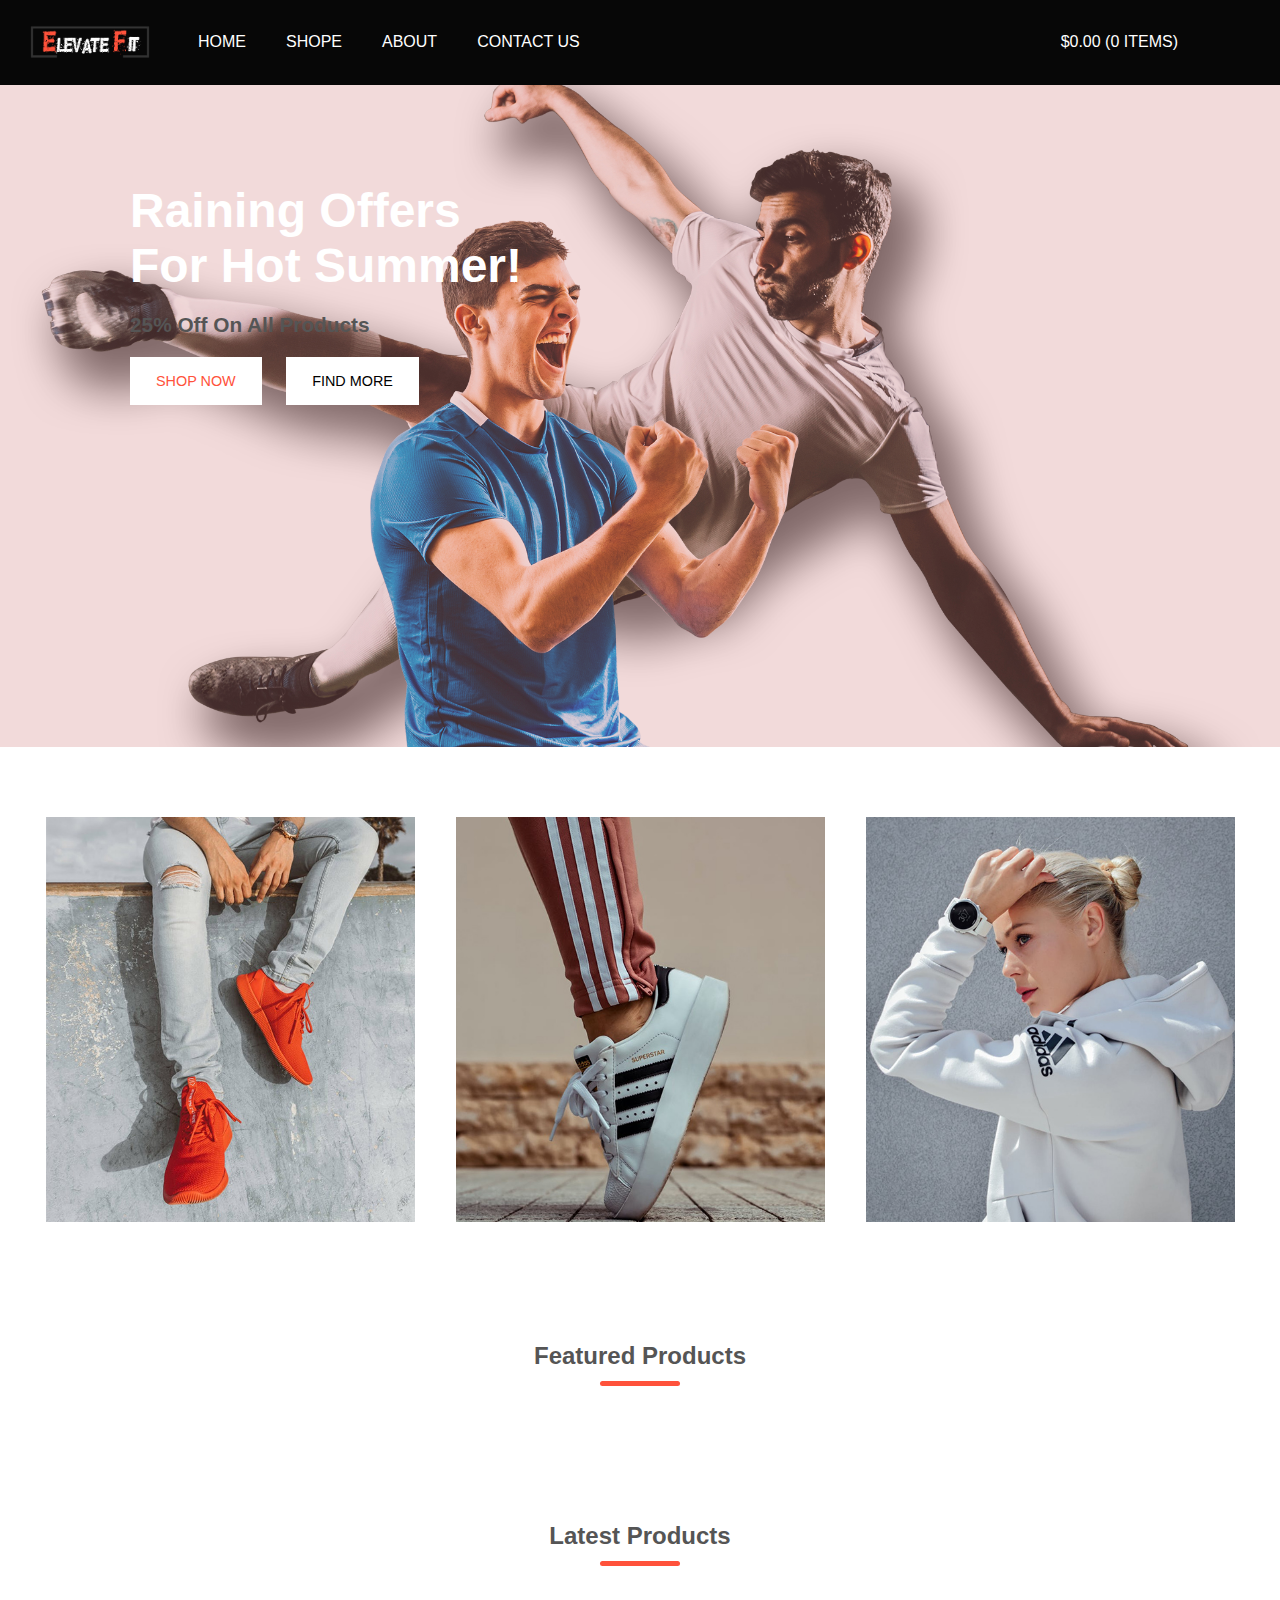
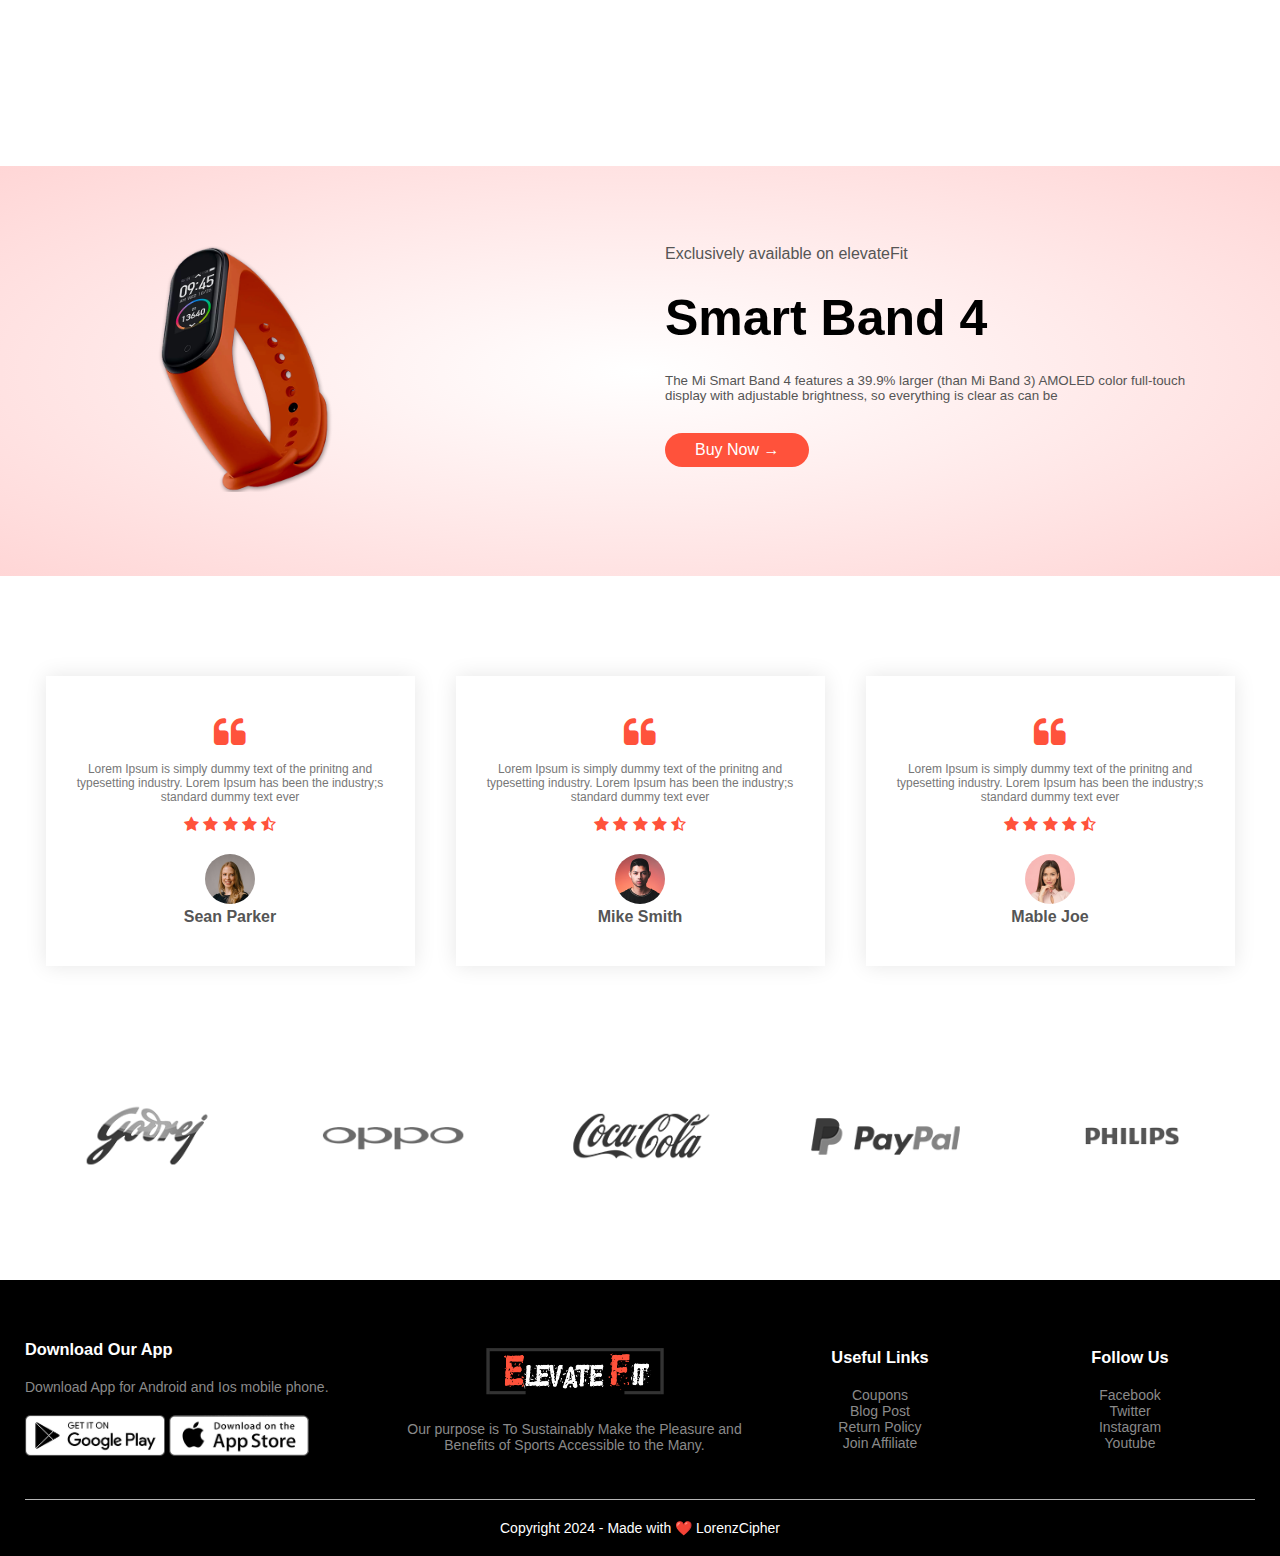
<file: index.html>
<!DOCTYPE html>
<html lang="en">

<head>
    <meta charset="UTF-8">
    <meta name="viewport" content="width=device-width, initial-scale=1.0">
    <!--we have added this view port tag and set initial scale to 1 so that our side shoudl be adjustable according to different devices especially for mobile devices-->
    <title>elevateFit | The #1 Ecommerce Website </title>
    <link rel="stylesheet" href="css/style.css">
    <link rel="stylesheet" href="css/banner.css">
    <link href="https://fonts.googleapis.com/css2?family=Poppins:wght@200;300;400;500;600;700&display=swap"
        rel="stylesheet">
    <!--poppins font from google fonts website then select popping select some types and then embed-->
    <link rel="stylesheet" href="https://stackpath.bootstrapcdn.com/font-awesome/4.7.0/css/font-awesome.min.css">
    <!--link to connect to font awesome 4 to use different icons, just type font awesome 4 cdn and click on first link and copy the url and past it here with rel="stylesheet"-->

    <link rel="stylesheet" href="https://cdnjs.cloudflare.com/ajax/libs/font-awesome/6.4.0/css/all.min.css"
        integrity="sha512-iecdLmaskl7CVkqkXNQ/ZH/XLlvWZOJyj7Yy7tcenmpD1ypASozpmT/E0iPtmFIB46ZmdtAc9eNBvH0H/ZpiBw=="
        crossorigin="anonymous" referrerpolicy="no-referrer" />

    <link rel="stylesheet" href="https://cdnjs.cloudflare.com/ajax/libs/font-awesome/4.7.0/css/font-awesome.min.css">
    <!---- icon cdn link---->

    <link rel="stylesheet" href="https://cdn.jsdelivr.net/npm/bootstrap-icons@1.3.0/font/bootstrap-icons.css">
    <script src="https://code.jquery.com/jquery-3.5.1.js"></script>
    <script src="https://cdnjs.cloudflare.com/ajax/libs/OwlCarousel2/2.3.4/owl.carousel.min.js"></script>
    <link rel="stylesheet" href="https://cdnjs.cloudflare.com/ajax/libs/OwlCarousel2/2.3.4/assets/owl.carousel.min.css">
    <link rel="stylesheet" href="css/products.css">
    <!--- owl carsoul ---->
</head>

<body>

    <!--making header-->
    <header>
        <nav id="nav">
            <img src="images/logo-white.png" class="logo">

            <ul class="menu-bar-side">
                <li><a href="index.html" style=" all: unset;">Home</a></li>
                <li><a href="Products.html" style=" all: unset;">Shope</a></li>
                <li><a href="#" style=" all: unset;">about</a></li>
                <li><a href="#" style=" all: unset;">contact us</a></li>
            </ul>

            <ul class="menu-bar">

                <li class="total-price">&#36;0.00</li>
                <li>
                    <a href="card.html">
                        <i class='fas fa-shopping-cart'></i>
                    </a>
                </li>

            </ul>


            <div class="menu-hamburger" onclick="toggleMenu()">
                <i class="bi bi-list"></i>
            </div>
            <div class="mobile-nav hidden">
                <ul>
                    <div class="cart-section">

                        <div class="exit">
                            <i class="bi bi-x" onclick="toggleMenu()"></i>
                        </div>
                        <li class="total-price">$0.00</li>
                        <li>
                            <a href="card.html">
                                <i class="fas fa-shopping-cart"></i>
                            </a>
                        </li>
                    </div>
                    <li><a href="index.html">Home</a></li>
                    <li><a href="Products.html">Shop</a></li>
                    <li><a href="#">About</a></li>
                    <li><a href="#">Contact Us</a></li>
                </ul>
            </div>
        </nav>


        <div class="content">

            <h2 class="heading">
                Raining Offers For Hot Summer!
            </h2>

            <h4>
                25% Off On All Products
            </h4>

            <button class="shopNow">
                shop now
            </button>
            <button class="findMore">
                find more
            </button>

        </div>

    </header>
    <!--- end header --->

    <!--Featured categories-->

    <div class="categories">



        <div class="small container">
            <div class="row">

                <!--3 columns for 3 images-->
                <div class="col-3">
                    <img src="images/category-1.jpg" alt="">
                </div>
                <div class="col-3">
                    <img src="images/category-2.jpg" alt="">
                </div>
                <div class="col-3">
                    <img src="images/category-3.jpg" alt="">
                </div>

            </div>
        </div>

    </div>

    <!--Featured Products-->
    <!--using same class small container to maintain same styling-->

    <div class="small container">

        <h2 class="title">Featured Products</h2>
        <div class="row prods-featured grid-auto">
        </div>



        <h2 class="title">Latest Products</h2>
        <div class="row prods-latest grid-auto">

        </div>
    </div>

    <!--offer-->
    <div class="offer">
        <div class="container">
            <div class="row">

                <div class="col-2">
                    <img src="images/exclusive.png" class="offer-img">
                </div>

                <div class="col-2">
                    <p>Exclusively available on elevateFit</p>
                    <h1>Smart Band 4</h1>
                    <small>
                        The Mi Smart Band 4 features a 39.9% larger (than Mi Band 3) AMOLED color full-touch display
                        with adjustable brightness, so everything is clear as can be
                    </small>
                    <a href="" class="btn">Buy Now
                        &#8594;</a>

                </div>
            </div>
        </div>
    </div>

    <!----------------testimonials-------------->

    <div class="testimonial">
        <div class="small container">
            <div class="row">


                <div class="col-3">


                    <i class="fa fa-quote-left" aria-hidden="true"></i>
                    <p>
                        Lorem Ipsum is simply dummy text of the prinitng and typesetting industry. Lorem Ipsum has been
                        the industry;s standard dummy text ever
                    </p>
                    <div class="rating">
                        <i class="fa fa-star" aria-hidden="true"></i>
                        <i class="fa fa-star" aria-hidden="true"></i>
                        <i class="fa fa-star" aria-hidden="true"></i>
                        <i class="fa fa-star" aria-hidden="true"></i>
                        <i class="fa fa-star-half-o" aria-hidden="true"></i>
                    </div>
                    <img src="images/user-1.png">
                    <h3>Sean Parker</h3>

                </div>

                <div class="col-3">


                    <i class="fa fa-quote-left" aria-hidden="true"></i>
                    <p>
                        Lorem Ipsum is simply dummy text of the prinitng and typesetting industry. Lorem Ipsum has been
                        the industry;s standard dummy text ever
                    </p>
                    <div class="rating">
                        <i class="fa fa-star" aria-hidden="true"></i>
                        <i class="fa fa-star" aria-hidden="true"></i>
                        <i class="fa fa-star" aria-hidden="true"></i>
                        <i class="fa fa-star" aria-hidden="true"></i>
                        <i class="fa fa-star-half-o" aria-hidden="true"></i>
                    </div>
                    <img src="images/user-2.png">
                    <h3>Mike Smith</h3>

                </div>

                <div class="col-3">

                    <i class="fa fa-quote-left" aria-hidden="true"></i>
                    <p>
                        Lorem Ipsum is simply dummy text of the prinitng and typesetting industry. Lorem Ipsum has been
                        the industry;s standard dummy text ever
                    </p>
                    <div class="rating">
                        <i class="fa fa-star" aria-hidden="true"></i>
                        <i class="fa fa-star" aria-hidden="true"></i>
                        <i class="fa fa-star" aria-hidden="true"></i>
                        <i class="fa fa-star" aria-hidden="true"></i>
                        <i class="fa fa-star-half-o" aria-hidden="true"></i>
                    </div>
                    <img src="images/user-3.png">
                    <h3>Mable Joe</h3>

                </div>

            </div>
        </div>
    </div>

    <!----------brands-------------->

    <div class="brands">
        <div class="small container">
            <div class="row">
                <div class="col-5">
                    <img src="images/logo-godrej.png">
                </div>

                <div class="col-5">
                    <img src="images/logo-oppo.png">
                </div>


                <div class="col-5">
                    <img src="images/logo-coca-cola.png">
                </div>


                <div class="col-5">
                    <img src="images/logo-paypal.png">
                </div>


                <div class="col-5">
                    <img src="images/logo-philips.png">
                </div>

            </div>
        </div>
    </div>

    <!-------footer------->
    <div class="footer">
        <div class="container">
            <div class="row">


                <div class="footer-col-1">
                    <h3>Download Our App</h3>
                    <p>Download App for Android and Ios mobile phone.</p>


                    <div class="app-logo">
                        <img src="images/play-store.png">
                        <img src="images/app-store.png">
                    </div>

                </div>

                <div class="footer-col-2">
                    <img src="images/logo-white.png">
                    <p>Our purpose is To Sustainably Make the Pleasure and Benefits of Sports Accessible to the Many.
                    </p>
                </div>

                <div class="footer-col-3">
                    <h3>Useful Links</h3>
                    <ul>
                        <li>Coupons</li>
                        <li>Blog Post</li>
                        <li>Return Policy</li>
                        <li>Join Affiliate</li>
                    </ul>

                </div>

                <div class="footer-col-4">
                    <h3>Follow Us</h3>
                    <ul>
                        <li>Facebook</li>
                        <li>Twitter</li>
                        <li>Instagram</li>
                        <li>Youtube</li>
                    </ul>

                </div>
            </div>

            <hr>
            <a href="" class="copyright">Copyright 2024 - Made with ❤️ LorenzCipher</a>
        </div>
    </div>

    <!-----------------JS----------------------->


    <script src="js/script.js">
    </script>
    <script src="js/populate.js"></script>
    <script>
        const target = document.querySelector('.prods-featured');
        // select first 4 products
        const prods = products.slice(0, 4);
        populateProduct(target, prods);
        const reverse = products.reverse();
        const target2 = document.querySelector('.prods-latest');
        populateProduct(target2, reverse.slice(0, 4));
        checkForWishlist();
    </script>
    <script src="js/menu.js"></script>
</body>

</html>
</file>
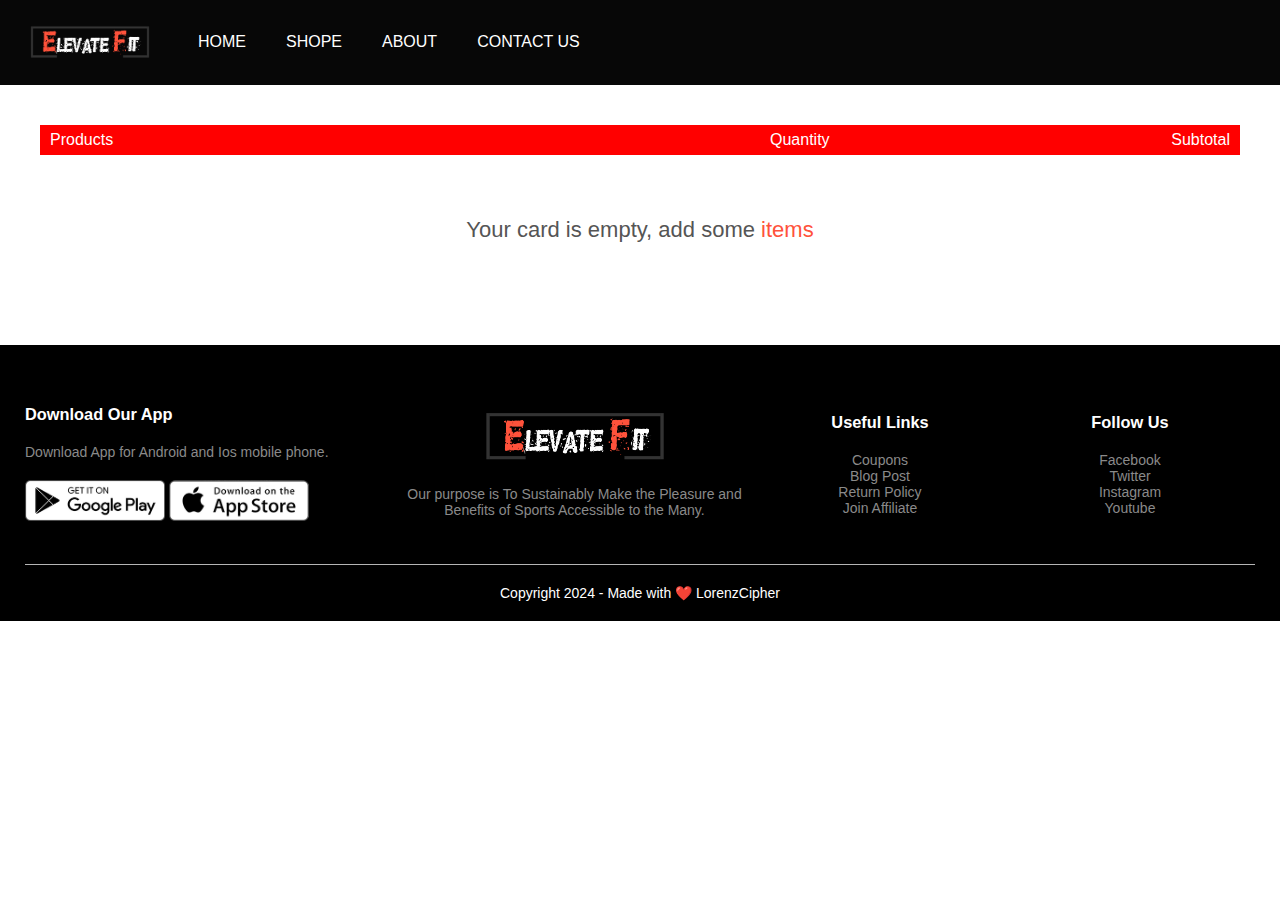
<file: card.html>
<!DOCTYPE html>
<html lang="en">

<head>
    <meta charset="UTF-8">
    <meta name="viewport" content="width=device-width, initial-scale=1.0">
    <title>elevateFit</title>
    <link rel="stylesheet" href="css/style.css">
    <link rel="stylesheet" href="css/detail.css">
    <link href="https://fonts.googleapis.com/css2?family=Poppins:wght@200;300;400;500;600;700&display=swap"
        rel="stylesheet">
    <link rel="stylesheet" href="https://stackpath.bootstrapcdn.com/font-awesome/4.7.0/css/font-awesome.min.css">
    <link rel="stylesheet" href="https://cdnjs.cloudflare.com/ajax/libs/font-awesome/6.4.0/css/all.min.css"
        integrity="sha512-iecdLmaskl7CVkqkXNQ/ZH/XLlvWZOJyj7Yy7tcenmpD1ypASozpmT/E0iPtmFIB46ZmdtAc9eNBvH0H/ZpiBw=="
        crossorigin="anonymous" referrerpolicy="no-referrer" />

    <link rel="stylesheet" href="https://cdnjs.cloudflare.com/ajax/libs/font-awesome/4.7.0/css/font-awesome.min.css">
    <!---- icon cdn link---->
</head>

<body>


    <!--making header-->
    <header>

        <nav id="nav">

            <img src="images/logo-white.png" class="logo">

            <ul class="menu-bar-side">
                <li><a href="index.html" style=" all: unset;">Home</a></li>
                <li><a href="Products.html" style=" all: unset;">Shope</a></li>
                <li><a href="#" style=" all: unset;">about</a></li>
                <li><a href="#" style=" all: unset;">contact us</a></li>
            </ul>

            <ul class="menu-bar">


            </ul>

            <i class="fa fa-bars"></i>
        </nav>

    </header>
    <div class="card">
    </div>
    <div class="footer">
        <div class="container">
            <div class="row">
                <div class="footer-col-1">
                    <h3>Download Our App</h3>
                    <p>Download App for Android and Ios mobile phone.</p>


                    <div class="app-logo">
                        <img src="images/play-store.png">
                        <img src="images/app-store.png">
                    </div>

                </div>

                <div class="footer-col-2">
                    <img src="images/logo-white.png">
                    <p>Our purpose is To Sustainably Make the Pleasure and Benefits of Sports Accessible to the Many.
                    </p>
                </div>

                <div class="footer-col-3">
                    <h3>Useful Links</h3>
                    <ul>
                        <li>Coupons</li>
                        <li>Blog Post</li>
                        <li>Return Policy</li>
                        <li>Join Affiliate</li>
                    </ul>

                </div>

                <div class="footer-col-4">
                    <h3>Follow Us</h3>
                    <ul>
                        <li>Facebook</li>
                        <li>Twitter</li>
                        <li>Instagram</li>
                        <li>Youtube</li>
                    </ul>

                </div>
            </div>
            <!--add horizontal line and copyright text along with clickable link-->
            <hr>
            <a href="" class="copyright">Copyright 2024 - Made with ❤️ LorenzCipher</a>
        </div>
    </div>
    <script src="js/cardPupalte.js"></script>
    <script>
        populateCard();
    </script>
</body>

</html>
</file>
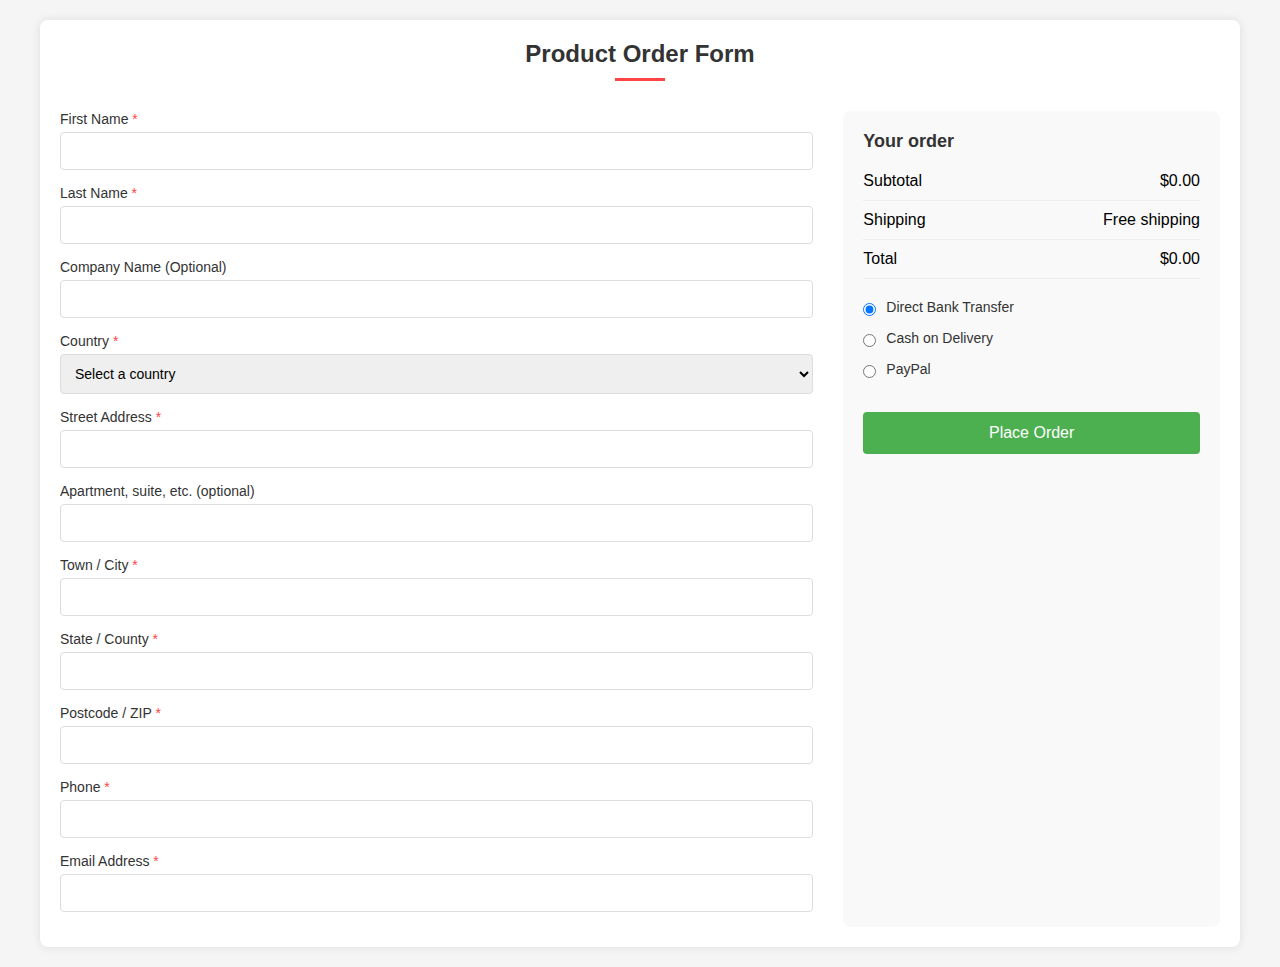
<file: checkout.html>
<!DOCTYPE html>
<html lang="en">

<head>
    <meta charset="UTF-8">
    <meta name="viewport" content="width=device-width, initial-scale=1.0">
    <title>Product Order Form</title>
    <link rel="stylesheet" href="css/ordering.css">
    <!-- Option 1: Include in HTML -->
    <link rel="stylesheet" href="https://cdn.jsdelivr.net/npm/bootstrap-icons@1.3.0/font/bootstrap-icons.css">
</head>

<body>
    <div class="container">
        <div class="form-title">
            <h1>Product Order Form</h1>
            <div class="title-underline"></div>
        </div>

        <form>
            <div class="form-container">
                <div class="billing-details">
                    <div class="form-group">
                        <label class="required" for="firstName">First Name</label>
                        <input type="text" id="firstName" name="firstName" required>
                    </div>

                    <div class="form-group">
                        <label class="required" for="lastName">Last Name</label>
                        <input type="text" id="lastName" name="lastName" required>
                    </div>

                    <div class="form-group">
                        <label for="companyName">Company Name (Optional)</label>
                        <input type="text" id="companyName" name="companyName">
                    </div>

                    <div class="form-group">
                        <label class="required" for="country">Country</label>
                        <select id="country" name="country" required>
                            <option value="">Select a country</option>
                            <option value="US">United States</option>
                            <option value="UK">United Kingdom</option>
                            <option value="CA">Canada</option>
                        </select>
                    </div>

                    <div class="form-group">
                        <label class="required" for="streetAddress">Street Address</label>
                        <input type="text" id="streetAddress" name="streetAddress" required>
                    </div>

                    <div class="form-group">
                        <label for="apartment">Apartment, suite, etc. (optional)</label>
                        <input type="text" id="apartment" name="apartment">
                    </div>

                    <div class="form-group">
                        <label class="required" for="city">Town / City</label>
                        <input type="text" id="city" name="city" required>
                    </div>

                    <div class="form-group">
                        <label class="required" for="state">State / County</label>
                        <input type="text" id="state" name="state" required>
                    </div>

                    <div class="form-group">
                        <label class="required" for="postcode">Postcode / ZIP</label>
                        <input type="text" id="postcode" name="postcode" required>
                    </div>

                    <div class="form-group">
                        <label class="required" for="phone">Phone</label>
                        <input type="tel" id="phone" name="phone" required>
                    </div>

                    <div class="form-group">
                        <label class="required" for="email">Email Address</label>
                        <input type="email" id="email" name="email" required>
                    </div>
                </div>

                <div class="order-summary">

                    <div class="payment-methods">
                        <div class="payment-option">
                            <input type="radio" id="directBank" name="payment" value="directBank" checked>
                            <label for="directBank">Direct Bank Transfer</label>
                        </div>
                        <div class="payment-option">
                            <input type="radio" id="cashDelivery" name="payment" value="cashDelivery">
                            <label for="cashDelivery">Cash on Delivery</label>
                        </div>
                        <div class="payment-option">
                            <input type="radio" id="paypal" name="payment" value="paypal">
                            <label for="paypal">PayPal</label>
                        </div>
                    </div>

                    <button type="submit" class="place-order-btn">
                        <span class="button-text">Place Order</span>
                        <div class="spinner"></div>
                        <div class="checkmark">
                            <i class="bi bi-check2"></i>
                        </div>
                    </button>

                </div>
            </div>
        </form>
    </div>
    <script src="js/ordering.js"></script>
    <script>
        document.querySelector('form').addEventListener('submit', function (e) {
            e.preventDefault();
            const button = document.querySelector('.place-order-btn');

            button.classList.add('loading');

            setTimeout(() => {
                button.classList.remove('loading');
                button.classList.add('success');
            }, 2000);
        });
    </script>
</body>
</html>
</file>
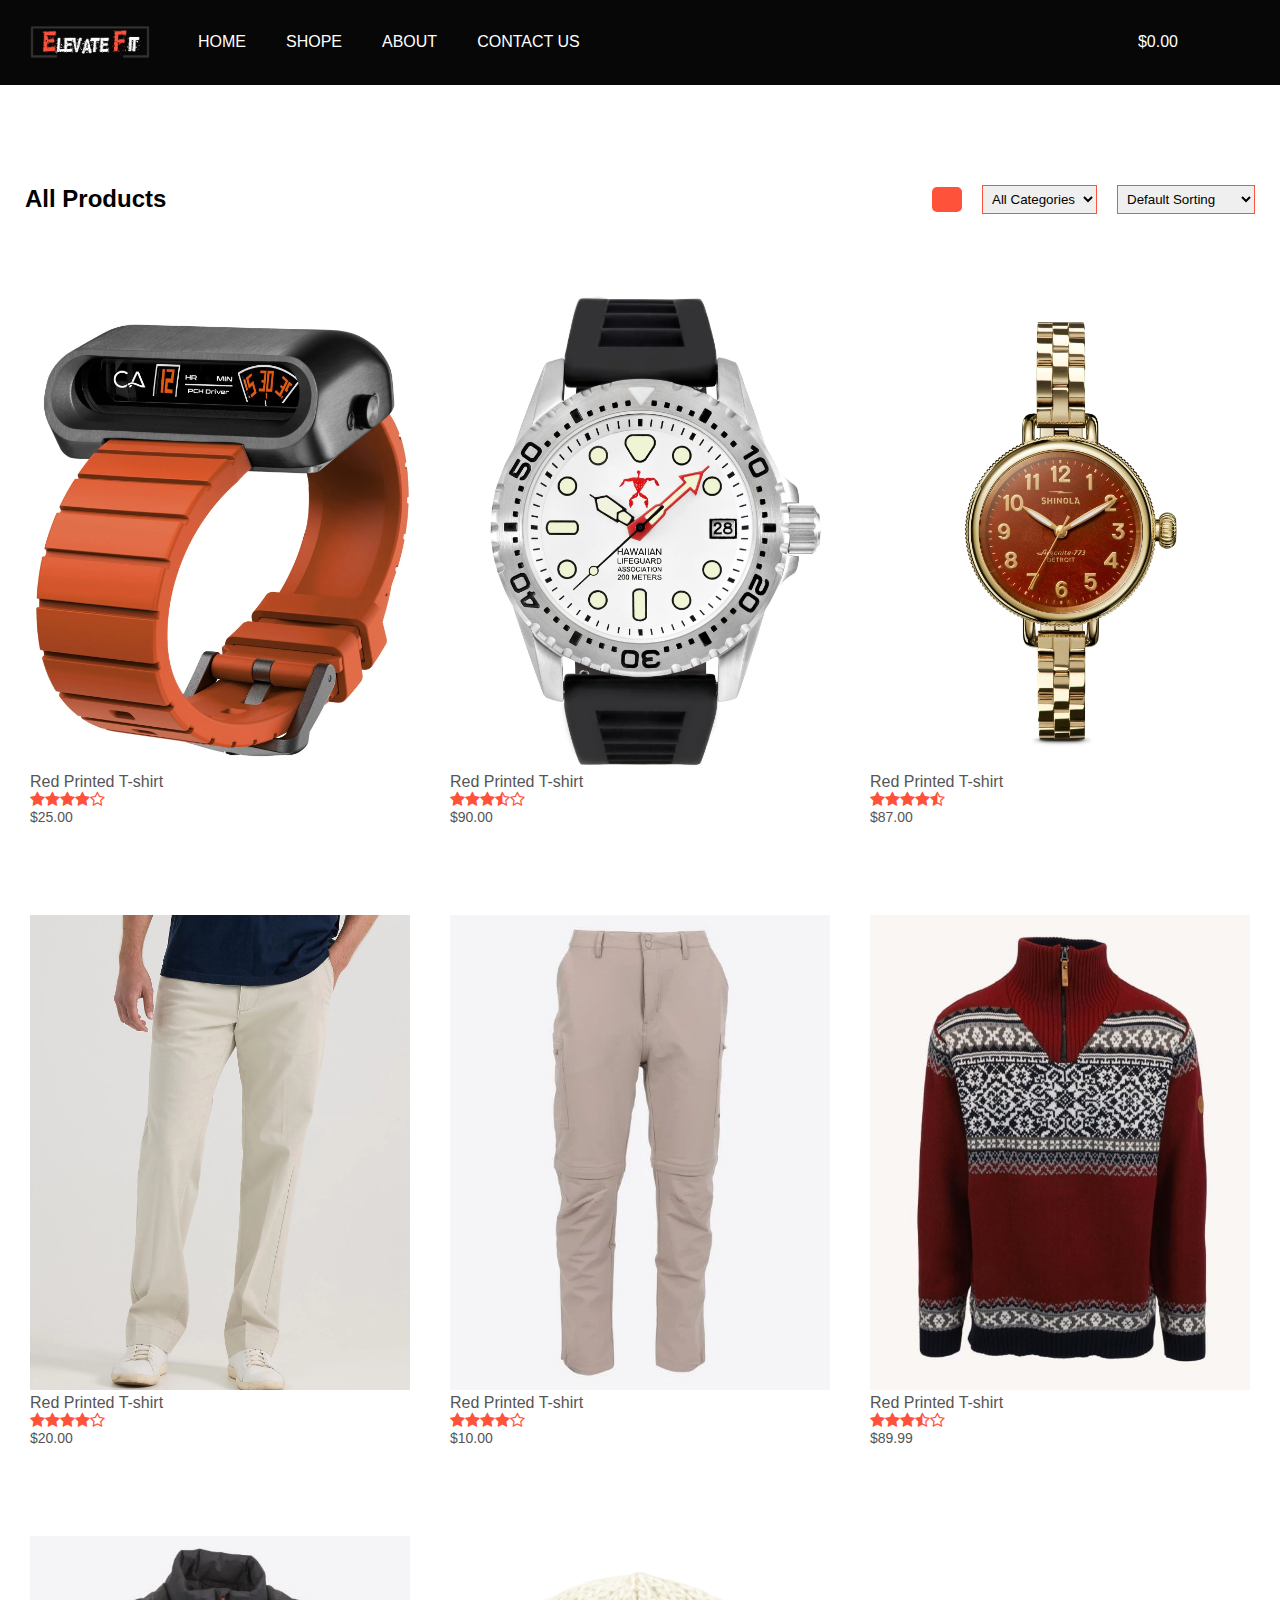
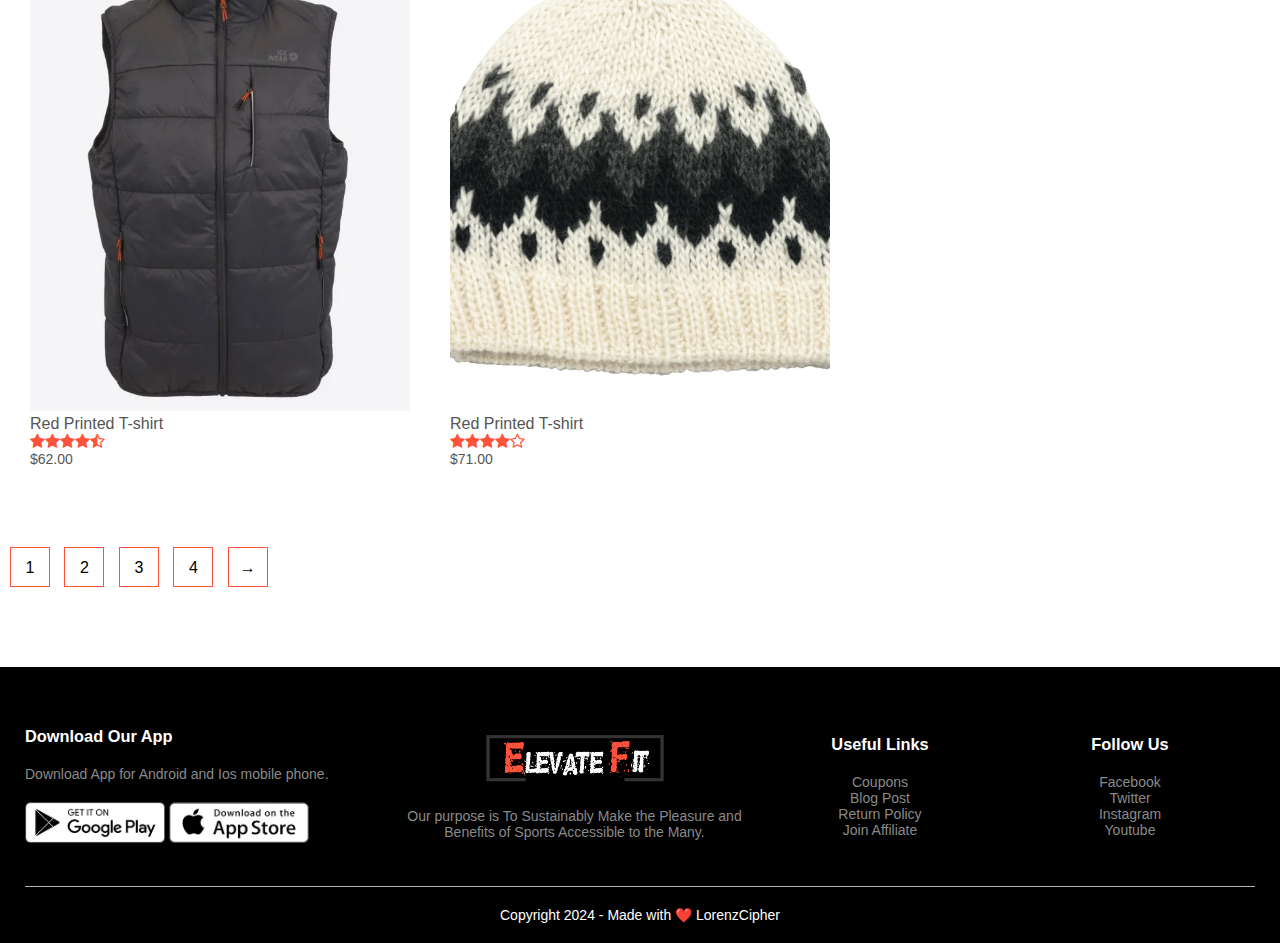
<file: Products.html>
<!DOCTYPE html>
<html lang="en">

<head>
    <meta charset="UTF-8">
    <meta name="viewport" content="width=device-width, initial-scale=1.0">
    <title>elevateFit</title>
    <link rel="stylesheet" href="css/style.css">
    <link rel="stylesheet" href="css/detail.css">
    <link href="https://fonts.googleapis.com/css2?family=Poppins:wght@200;300;400;500;600;700&display=swap"
        rel="stylesheet">
    <link rel="stylesheet" href="https://stackpath.bootstrapcdn.com/font-awesome/4.7.0/css/font-awesome.min.css">
    <link rel="stylesheet" href="https://cdnjs.cloudflare.com/ajax/libs/font-awesome/6.4.0/css/all.min.css"
        integrity="sha512-iecdLmaskl7CVkqkXNQ/ZH/XLlvWZOJyj7Yy7tcenmpD1ypASozpmT/E0iPtmFIB46ZmdtAc9eNBvH0H/ZpiBw=="
        crossorigin="anonymous" referrerpolicy="no-referrer" />

    <link rel="stylesheet" href="https://cdnjs.cloudflare.com/ajax/libs/font-awesome/4.7.0/css/font-awesome.min.css">
    <link rel="stylesheet" href="css/products.css">
    <!---- icon cdn link---->


</head>

<body>


    <!--making header-->
    <header>

        <nav id="nav">

            <img src="images/logo-white.png" class="logo">

            <ul class="menu-bar-side">
                <li><a href="index.html" style=" all: unset;">Home</a></li>
                <li><a href="Products.html" style=" all: unset;">Shope</a></li>
                <li><a href="#" style=" all: unset;">about</a></li>
                <li><a href="#" style=" all: unset;">contact us</a></li>
            </ul>

            <ul class="menu-bar">

                <li id="total-price">&#36;0.00</li>
                <li>
                    <a href="card.html">
                        <i class='fas fa-shopping-cart'></i>
                    </a>
                </li>

            </ul>

            <i class="fa fa-bars"></i>
        </nav>

    </header>


    <!--Featured Products-->


    <div class="small container">
        <div class="row row-2">
            <h2>All Products</h2>

            <div class="filter-sort">

                <!-- Price Filter Button -->
                <div class="filter-group compact-filter">
                    <button onclick="togglePricePopUP()" class="price-filter-btn">
                        <i class="fas fa-filter"></i>
                    </button>
                    <!-- Price Filter Popup (Initially Hidden) -->
                    <div class="price-filter-popup hidden">
                        <div class="price-inputs">
                            <input class="min-price" type="number" placeholder="Min Price">
                            <input class="max-price" type="number" placeholder="Max Price">
                        </div>
                        <button onclick="UpdateProds()" class="apply-filter-btn">Apply Filter</button>
                    </div>
                </div>

                <!-- Category Filter Select -->
                <div class="filter-group">
                    <select class="cat-select" onchange="UpdateProds()">
                        <option value="all">All Categories</option>
                        <option value="men">Men</option>
                        <option value="women">Women</option>
                    </select>
                </div>
                <!-- Sort Select -->
                <div class="filter-group">
                    <select class="sort-select" onchange="UpdateProds()">
                        <option value="default">Default Sorting</option>
                        <option value="price">Sort by Price</option>
                        <option value="popularity">Sort by Popularity</option>
                    </select>
                </div>
            </div>
        </div>
    </div>


    <div class="grid-auto prods">

    </div>

    <div class="page-btn">
        <span>1</span>
        <span>2</span>
        <span>3</span>
        <span>4</span>
        <span>&#8594;</span>

    </div>

    <!-------footer------->
    <div class="footer">
        <div class="container">
            <div class="row">


                <div class="footer-col-1">
                    <h3>Download Our App</h3>
                    <p>Download App for Android and Ios mobile phone.</p>


                    <div class="app-logo">
                        <img src="images/play-store.png">
                        <img src="images/app-store.png">
                    </div>

                </div>

                <div class="footer-col-2">
                    <img src="images/logo-white.png">
                    <p>Our purpose is To Sustainably Make the Pleasure and Benefits of Sports Accessible to the Many.
                    </p>
                </div>

                <div class="footer-col-3">
                    <h3>Useful Links</h3>
                    <ul>
                        <li>Coupons</li>
                        <li>Blog Post</li>
                        <li>Return Policy</li>
                        <li>Join Affiliate</li>
                    </ul>

                </div>

                <div class="footer-col-4">
                    <h3>Follow Us</h3>
                    <ul>
                        <li>Facebook</li>
                        <li>Twitter</li>
                        <li>Instagram</li>
                        <li>Youtube</li>
                    </ul>

                </div>
            </div>
            <!--add horizontal line and copyright text along with clickable link-->
            <hr>
            <a href="" class="copyright">Copyright 2024 - Made with ❤️ LorenzCipher</a>
        </div>
    </div>

    <!-----------------JS----------------------->

    <script src="js/getProds.js"> </script>
    <script src="js/populate.js"> </script>
    <script src="js/filterSort.js"></script>
    <script src="js/script.js"></script>
    <!--  import module file-->

    <script>
        setPriceRange(0, 1000);
        const target = document.querySelector('.prods');
        populateProduct(target);
        checkForWishlist();
    </script>
</body>

</html>
</file>
<file: css/style.css>
* {
    /* "*" is used for all elements in your website*/
    margin: 0;
    padding: 0;
    box-sizing: border-box;
    /*box sizing: border-box is used to add padding and border in both width and heghts.*/

}

body {
    font-family: 'Poppins', sans-serif;
}

.navbar {
    display: flex;
    align-items: center;
    padding: 20px;

}

nav {
    flex: 1;
    text-align: right;
}

nav ul {
    display: inline-block;
    list-style-type: none;
}

nav ul li {
    display: inline-block;
    margin-right: 20px;
}

/*for menu links*/
a {
    text-decoration: none;
    color: #fff;
}

p {
    color: #555;
}

.container {
    max-width: 1300px;
    /*width of the header section will not be more than 1300px*/
    margin: auto;
    padding-left: 25px;
    padding-right: 25px;
}

/*dividing text and image in haif*/
.row {
    display: flex;
    /*flexible content*/
    align-items: center;
    flex-wrap: wrap;
    /*wrap place single line or multi lines in given space.*/
    justify-content: space-around;
    /*"Display the flex items with space before, between, and after the lines:"*/
}

.col-2 {
    flex-basis: 50%;
    /*divide it into haif*/
    min-width: 300px;
}

.col-2 img {
    max-width: 65%;
    padding: 50px 0px;
    /*top bottom 50, left right 0*/
}

.col-2 h1 {
    font-size: 50px;
    line-height: 60px;
    margin: 25px;
}

.col-2 p {
    margin-left: 25px;
}

/*design header button explore now*/
.btn {
    display: inline-block;
    background-color: #ff523b;
    color: #fff;
    padding: 8px 30px;
    border: none;
    margin: 30px 0;
    margin-left: 25px;
    border-radius: 30px;
    transition: background 0.5s;
    /*below I have specified the change in button color when hover. this transition will delay color change by 0.5 sec*/
}

.btn:hover {
    background: #563434;
}

.header {
    background: radial-gradient(#fff, #ffd6d6);
}

.header .row {
    margin-top: 75px;
}

/*for featured categories are*/
.categories {
    margin: 70px 0px;
}

.col-3 {
    flex-basis: 30%;
    /*30% for each image*/
    min-width: 250px;
    /*images should have min width of 250 px*/
    margin-bottom: 30px;
}

.col-3 img {
    width: 100%;
    /*utilize full col-3 width which has min-width of 250 px*/
}

/*featured products*/
/*small container edit whole section consist of rows*/
.small container {
    max-width: 1080px;
    margin: auto;
    /*make images in center*/
    padding-left: 25px;
    padding-right: 25px;
}

/*col-4 will edit col of images*/
.col-4 {
    flex-basis: 25%;
    /*each image column occupies 25% each*/
    padding: 10px;
    min-width: 200px;
    margin-bottom: 50px;
    transition: transform 0.5s;
    /*when apply hover effect it will move image with 5sec delay*/
}

.col-4 img {
    width: 100%;
    /*each image occupies full column width*/
}

/*for title class consist of heading of feature products*/
.title {
    text-align: center;
    margin: 0px auto 80px;
    position: relative;
    line-height: 60px;
    color: #555;
}

/*to make divider after featured products heading*/
.title::after {
    /*after is used to place something after anything*/
    content: "";
    /*will place divider after title content*/
    background: #ff523b;
    /*color of divider*/
    width: 80px;
    /*these all are the features of divider*/
    height: 5px;
    border-radius: 5px;
    position: absolute;
    bottom: 0;
    left: 50%;
    /*50% from l.H.S*/
    transform: translateX(-50%);
}

/*for products title*/
h4 {
    color: #555;
    font-weight: normal;
}

/*for products price*/
.col-4 p {
    font-size: 14px;
}

/*change color of rating stars -> .rating for rating class and .fa for icons*/
.rating .fa {
    color: #ff523b;
}

/*hover effect to feature products images*/
.col-4:hover {
    transform: translateY(-5px);
    /*hover effect to col-4 which contain 4 images of featured products and image move in y direction when hover*/
}

/*offer section*/

.offer {
    background: radial-gradient(#fff, #ffd6d6);
    margin-top: 80px;
    padding: 30px;
}

.col-2 .offer-img {
    padding: 50px;
}

small {
    color: #555;
    display: block;
    margin-left: 25px;
}

/*testimonial*/
.testimonial {
    padding-top: 100px;
}

.testimonial .col-3 {
    text-align: center;
    padding: 40px 20px;
    box-shadow: 0 0 20px 0 rgba(0, 0, 0, 0.1);
    /*it will add shadow to each column like a box*/
    cursor: pointer;
    /*it convert cursor to shape pointer when moving cursor over testimonials*/
    transition: transform 0.5s;
    /*for hover effect*/
}

.testimonial .col-3 img {
    /*for the images of testimonials*/
    width: 50px;
    margin-top: 20px;
    border-radius: 50%;

}

.testimonial .col-3:hover {
    transform: translateY(-10px)
        /*hover effect to each column*/
}

/*designing quote section*/
.fa.fa-quote-left {
    font-size: 34px;
    color: #ff523b;
    /*color of quote icon*/
}

.col-3 p {
    /*modify p of testimonials*/
    font-size: 12px;
    margin: 12px 0;
    color: #777;
}

.testimonial .col-3 h3 {
    font-weight: 600;
    color: #555;
    font-size: 16px;
}

/*brands*/
.brands {
    margin: 100px auto;
}

.col-5 {
    width: 160px;
}

.col-5 img {
    width: 100%;
    cursor: pointer;
    filter: grayscale(100%)
        /*logo color would be gray*/
}

.col-5 img:hover {
    filter: grayscale(0);
    /*when hover on brands, it will remove gray color*/
}

/*designing footer*/
.footer {
    background: #000;
    /*footer background color is black*/
    color: #8a8a8a;
    /*text color*/
    font-size: 14px;
    padding: 60px 0 20px;
}

.footer p {
    color: #8a8a8a;
    /*paragraphs color in class footer*/
}

.footer h3 {
    color: #fff;
    /*heading color is white*/
    margin-bottom: 20px;
}

.footer-col-1,
.footer-col-2,
.footer-col-3,
.footer-col-4 {
    min-width: 250px;
    /*all columns should have a min width of 250px*/
    margin-bottom: 20px;
}

.footer-col-1 {
    flex-basis: 30%;
}

.footer-col-2 {
    flex: 1;
    /*flex 1 is used to fill complete occupy given space*/
    text-align: center;
}

.footer-col-2 img {
    width: 180px;
    /*editing image in col2*/
    margin-bottom: 20px;
}

.footer-col-3,
.footer-col-4 {
    flex-basis: 12%;
    /*both footer col3 and col4 occupies 12% each*/
    text-align: center;
}

ul {
    list-style-type: none;
    /*remove bullets from links specially links which are in footer*/
}

.app-logo {
    margin-top: 20px;
}

.app-logo img {
    width: 140px;
}

.footer hr {
    border: none;
    background: #b5b5b5;
    height: 1px;
    margin: 20px 0;
}

.copyright {
    display: block;
    text-align: center;
    color: #fff;
}

/*-----------media query for menu-------------*/

.menu-icon {
    width: 28px;
    /*width of menu icon image*/
    margin-left: 20px;
    display: none;
    /*initially menu icon image will not be visible on any screen*/
}

/*we have to display menu icon for small screens only and hide it for larger screens*/

/*menu icon will be visible for width of page less than 800px, above 800px or larger screen it will not be visible and we get navbar */
@media only screen and (max-width:800px) {
    nav ul {
        /*for whole dropdown menu chart*/
        /* position: absolute;
        top: 70px;
        left: 0;
        background: #333;
        width: 100%; */
        /* overflow: hidden;before applying this, we were getting menu links open, so to clipped or close them and to work them only when clicked, we use overflow hidden */
        /* transition: max-Height 0.5s;this will make dropdown menu to open with little bit delay and make it stylish */
        display: inline-block;
        list-style-type: none;

    }

    nav ul li {
        /*for home contacts etc*/
        display: block;
        margin-right: 50px;
        margin-top: 10px;
        margin-bottom: 10px;

    }

    nav ul li a {
        /*dropdown menu link color would be white*/
        color: #fff;
    }

    .menu-icon {
        /*we again call menu icon in smaller screen, before smaller screen, we set display none, means initially it was not visible for any screen, but now it will be visible for smaller screens as we set display to block*/
        display: block;
        cursor: pointer;
    }

}

/*All prodcuts page*/
.row-2 {
    justify-content: space-between;
    /*create some space heading and selection panel*/
    margin: 100px auto 50px;
}

select {
    border: 1px solid #ff523b;
    /*create red border around dropdown select panel*/
    padding: 5px;
}

select:focus {
    outline: none;
    /*the issue was when create red border above, it shows red border but upon selecting other option it again becomes black, so we set outline none upon clicking and for clicking or tabing, focus is used*/
}

.page-btn {
    margin: 0 auto 80px;
}

.page-btn span {
    /*desigining pages no button which we have made using span tag*/
    display: inline-block;
    border: 1px solid #ff523b;
    margin-left: 10px;
    width: 40px;
    height: 40px;
    text-align: center;
    line-height: 40px;
    cursor: pointer;
}

.page-btn span:hover {
    /*adds hover effect to page btn*/
    background: #ff523b;
    color: #ffff;
}

/*single product details*/
.single-product {
    margin-top: 80px;
}

.single-product .col-2 img {
    padding: 0;
}

.single-product .col-2 {
    padding: 20px;
    text-align: left;
}

.single-product select {
    /*styling size dropdown*/
    display: block;
    padding: 10px;
    margin-top: 20px;
}

.single-product h4 {
    margin: 20px 0;
    font-size: 22px;
    font-weight: bold;

}

.single-product input {
    /*style no of products input*/
    width: 50px;
    height: 40px;
    font-size: 20px;
    margin-right: 10px;
    border: 1px solid #ff523b;
}

input:focus {
    outline: none;
}

.single-product .fa {
    /*styling icon with product details h3*/
    color: #ff523b;
    margin-left: 10px;
}

.small-img-row {
    display: flex;
    /*make all 4 images flexible*/
    width: 46em;
    justify-content: space-between;
    /*this will make all 4 images to take equal available space in single line without any gap, mean 25% each col, and to place gap between each col, we call col below and made 24% so to have a gap*/
}

.small-img-col {
    flex-basis: 24%;
    /*this will make each column to take 24% space and 1% gap*/
}

.single-product .col-2 p {
    margin-left: 0px;
}

.single-product .col-2 h1 {
    margin-left: 0px;
}

/*Cart Items*/
.cart-page {
    margin: 80px auto;
}

table {
    width: 100%;
    /*takes full width of the web page*/
    border-collapse: collapse;
}

.cart-info {
    display: flex;
    flex-wrap: wrap;
}

th {
    text-align: left;
    padding: 5px;
    color: white;
    background: #ff523b;
    font-weight: normal;
}

td {
    padding: 10px 5px;
}

td input {
    width: 40px;
    height: 30px;
    padding: 5px;
}

td a {
    color: #ff523b;
    font-size: 12px;
}

td img {
    width: 80px;
    height: 80px;
    margin-right: 10px;
}

td small {
    padding-left: 0px;
    margin-left: 0px;
}

.total-price {
    display: flex;
    justify-content: flex-end;
    /*put content with max width at the end, if flex start, then put content at start with max width as we mentioned max width below*/
}

.total-price table {
    border-top: 3px solid #ff523b;
    width: 100%;
    max-width: 480px;
}

td:last-child {
    text-align: right;
    /*align all last column values to right, in our case, these are prices*/
}

th:last-child {
    text-align: right;
}

/*account page*/
.account-page {
    padding: 50px 0;
    background: radial-gradient(#fff, #ffd6d6);

}

.form-container {
    /* in account page first column, we place an image, and in second coloumn we place form having following specs*/
    background: #fff;
    width: 300px;
    height: 400px;
    position: relative;
    text-align: center;
    padding: 20px 0;
    margin: auto;
    box-shadow: 0 0 20px 0px rgba(0, 0, 0, 1);
    overflow: hidden;
}

.form-container span {
    font-weight: bold;
    padding: 0 10px;
    color: #555555;
    cursor: pointer;
    width: 100px;
    display: inline-block;
}

.form-btn {
    display: inline-block;
}

.form-container form {
    max-width: 300px;
    padding: 0 20px;
    position: absolute;
    top: 130px;
    transition: transform 1s;

}

form input {
    width: 100%;
    height: 30px;
    margin: 10px 0;
    padding: 0 10px;
    border: 1px solid #ccc;
}

form .btn {
    width: 100%;
    border: none;
    cursor: pointer;
    margin: 10px 0;
}

form .btn:focus {
    outline: none;
}

#LoginForm {
    left: -300px;
}

#RegForm {
    left: 0;
}

form a {
    font-size: 12px;
}

#Indicator {
    width: 100px;
    border: none;
    background: #ff523b;
    height: 3px;
    margin-top: 8px;
    transform: translateX(100px);
    transition: transform 1s;
}

.filter-sort {
    display: flex;
    gap: 20px;
}

.filter-sort .filter-group {
    display: flex;
    gap: 10px;
}

.compact-filter {
    position: relative;
    display: flex;
    align-items: center;
}

.compact-filter .price-filter-btn {
    background: #ff523b;
    color: white;
    padding: 5px 10px;
    border-radius: 5px;
    cursor: pointer;
    border: none;
}

.compact-filter .price-filter-popup {
    z-index: 20;
    position: absolute;
    top: calc(100% + 10px);
    transform: translateX(-50%);
    flex-direction: column;
    gap: 10px;
    padding: 10px;
    background: rgba(255, 255, 255, 0.4);
    backdrop-filter: blur(5px);
    border-radius: 5px;
    box-shadow: 0 6px 10px 0 rgba(0, 0, 0, 0.1);
}

.compact-filter .price-inputs {
    display: flex;
    gap: 10px;
    flex-direction: column;
}


.flex {
    display: flex;
    background: #f5f5f5;
}

.hidden {
    display: none;
}


/*----------media query for each and every item display on mobile or screen size less than 600px---------------*/

@media only screen and (max-width: 860px) {

    .row {
        /*this is the row which we have used in every section*/
        text-align: center;
        /*when open on mobile, we make text in every row to be center align*/
    }

    .col-2,
    .col-3,
    .col-4 {
        /*for all columns view on mobile, we want one column single line occupying 100% width we not want 3 or 4 in single line*/
        flex-basis: 100%;
    }

    /*for single product detail page*/
    .single-product .row {
        text-align: left;
    }

    .single-product .col-2 {
        padding: 20px;
    }

    .single-product h1 {
        font-size: 26px;
        line-height: 26px;
    }

    /*for cart page*/
    .cart-info p {
        display: none;
        /*hide product name in smaller screen*/
    }

}

.card {
    display: grid;
    grid-template-columns: 60% 1fr auto;
    padding: 40px;
    max-width: 1420px;
    margin: 0 auto;
    align-items: center;
}

.card .header {
    background: red;
    height: 30px;
    display: flex;
    align-items: center;
    padding: 10px;
}

.card .header p {
    color: #fff;
}

.card .product {
    height: 130px;
    display: flex;
    gap: 10px;
    padding: 10px;
}

.card .product img {
    height: 100%;
}

.card .product .product-desc {
    font-size: 20px;
}

.card .product .product-desc button {
    font-size: 20px;
    background: none;
    border: none;
    color: red;
    cursor: pointer;
}

.card .quantity {
    display: flex;
    align-items: center;
    padding-left: 10px;
}

.card .quantity input {
    height: 40px;
    width: 60px;
    font-size: 16px;
    padding: 0 5px;
}

.card .subtotal {
    display: flex;
    padding-left: 10px;
    align-items: center;
}

.card .info {
    grid-column: span 3;
    font-size: 22px;
    height: 150px;
    display: flex;
    align-items: center;
    justify-self: center;
}

.card .info a {
    color: #ff523b;
    cursor: pointer;
}


.card .sammury {
    padding-top: 20px;
    padding-left: 10px;
    grid-column: 2 / 4;
    height: 150px;
}

.card .sammury .sammury-container {
    display: flex;
    justify-content: space-between;
    padding: 10px;
    margin-bottom: 10px;
    border-top: 2px solid #ff523b;
}

.card .sammury button {
    width: 100%;
    max-width: 300px;
    float: right;
    height: 40px;
    border: none;
    border-radius: 50px;
    background: #ff523b;
    color: #fff;
    font-size: 18px;
    cursor: pointer;
}


.grid-auto {
    display: grid;
    grid-template-columns: repeat(auto-fill, minmax(300px, 1fr));
    gap: 20px;
    padding: 20px;
    max-width: 1420px;
    margin: 0 auto;
}

.mobile-nav {
    display: none;
}

@media screen and (max-width: 860px) {
    .menu-bar-side {
        display: none;
    }
    .menu-bar {
        display: none;
    }
    nav {
        justify-content: space-between;
    }
    .menu-hamburger {
        display: block;
        cursor: pointer;
        font-size: 30px;
        float: right;
    }
}
.hidden {
    display: none;
}

.flex {
    display: flex;
}

.mobile-nav {
    justify-content: space-between;
    align-items: center;
    padding: 20px;
    flex-direction: column;
    background: rgb(7, 7, 7);
    color: #fff;
    position: fixed;
    top: 0;
    left: 0;
    height: 100vh;
    width: 100vw;
    backdrop-filter: blur(5px);
}
.mobile-nav .exit {
    font-size: 30px;
    cursor: pointer;
    color: #fff;
}
.mobile-nav ul {
    display: flex;
    flex-direction: column;
    align-items: center;
    list-style: none;
    padding: 0;
    margin: 0;
}

.cart-section {
    display: flex;
    align-items: center;
    justify-content: center;
    gap: 10px;
    width: 100%;
    padding: 10px 0;
    border-bottom: 1px solid #eee;
}

.mobile-nav li {
    width: 100%;
    padding: 10px 0;
}

.mobile-nav a {
    text-decoration: none;
    color: inherit;
}

.hidden {
    display: none;
}

@media screen and (min-width:  860px) {
    .mobile-nav {
        display: none;
    }
    .menu-hamburger {
        display: none;
    }
}
</file>
<file: css/banner.css>
*{
    margin:0;
    padding:0;
    box-sizing:border-box;
    list-style:none;
    text-decoration:none;
    transition:all .1s;
    user-select:none;
  }


  /*--color shotcut--*/
  :root {
    --orange:#ff523b;
    --white:#fff;
  }


  body{
    font-family: 'Roboto', sans-serif;
    overflow-x:hidden;
  }


  header{
    background: url(../images/image11.png);
    background-size: cover;
    /* background-position: 100%; */
    background-attachment: fixed;
    width: 100%;
    height: 83vh;
    position: relative;

  }


  header:before{
    content:"";
    width:100%;
    height:100%;
    position:absolute;
    top:0;
    left:0;
    z-index:0;
    background:rgba(211, 134, 134, 0.3);
  }


  header nav{
    background:rgb(0 0 0 / 30%);
    color:var(--white);
    display:flex;
    position:relative;
    padding:25px 30px;
  }
  #nav {
    position: sticky;
    top: 0;
    overflow: hidden;
    z-index: 122;
    background-color: rgb(7, 7, 7);
  }

  header nav .fa-bars,
  header nav .fa-remove{
    display:none;
  }

  header nav img{
    margin-right: 3em;
    width:120px;
  }

  header nav ul{
    display:flex;
    justify-content:center;
    align-items:center;
    gap:20px;
    height:100%;
    text-transform:uppercase;
  }

  header nav ul li{
    cursor:pointer;
  }

  header nav ul li:hover{
    color:#ff523b;
  }


  header nav ul:nth-child(2){
    height:auto;
  }


  header nav ul:nth-child(3){
    position:absolute;
    top:0%;
    right:30px;
    font-weight:100;
  }


  header .content{
    position:relative;
    padding: 10px 30px;
    border-radius: 10px;
    top: 28%;
    left:100px;
    box-sizing: content-box;
    transform:translate(0,-50%);
    text-transform:capitalize;
    color:#fff;
    width:400px;
  }


  header .content  .heading{
    font-size:3em;
  }


  header .content h4{
    margin-top:20px;
    font-weight:600;
    font-size:1.3em;
  }

  header .content button{
    border:1px solid var(--white);
    outline:none;
    padding:15px 25px;
    margin-top:20px;
    margin-right:20px;
    text-transform:uppercase;
    font-size:.90em;
    background:none;
    color:var(--white);
    font-weight:100;
    cursor:pointer;
    transition:all .5s;
  }


  header .content .shopNow{
    background:var(--white);
    color:var(--orange);
  }


  header .content .shopNow:hover{
    background:var(--orange);
    color:var(--white);
    /* border:1px solid #b8b8b8; */
  }

  header .content .findMore{
    background:var(--white);
    color:black;
  }
  header .content .findMore:hover{
    background:var(--orange);
    color:white;
  }




  /*---- media queary min--0px & max--599px ----*/

  @media (min-width: 0px) and (max-width: 599px) {


    header{
      background-position:center;
      background-size: cover;
    }

    header nav ul:nth-child(2){
      background:rgba(0, 52, 82,.15);
      color:var(--white);
      display:block;
      width:auto;
      height:auto;
      text-align:left;
      padding:30px 30px;
      transition:all .5s;
      position:absolute;
      left:-162px;
      top:92px;
    }

    header nav ul:nth-child(2):after{
      content:"\27A7";
      position:absolute;
      top:10px;
      right:-15px;
      font-size:2em;
      cursor:pointer;
    }

    header nav ul:nth-child(2):after:hover{
      color: #ff523b;
    }

    header nav ul:nth-child(3){
      background:rgba(0, 52, 82,.15);
      color:var(--white);
      display:block;
      right:0;
      top:92px;
      Width:200px;
      height:0px;
      overflow:hidden;
      text-align:center;
      transition:all .5s;
    }


    header nav ul:nth-child(3) li{
      margin:5px 0;
    }

    header nav ul:nth-child(3) li:nth-child(1){
      margin-top:30px;
    }

    header nav ul:nth-child(3) li:nth-child(5){
      margin-bottom:30px;
    }

    header nav .fa-bars,
    header nav .fa-remove{
      display:block;
      position:absolute;
      right:50px;
      top:50%;
      transform:translate(0,-50%);
      font-size:2em;
      cursor:pointer;
    }

    header nav .fa-bars:hover,
    header nav .fa-remove:hover{
      color: #ff523b;
    }


    header .content{
      left:0px;
      width:100%;
      top: 52%;
      padding:0 30px;
      font-size: 12px;
    }

    header .content .heading{
      font-size:2.1em;
    }

    header .content h4{
      font-size:1.1em;
    }

    header .content button{
      font-size:.80em;
    }


  }
</file>
<file: css/products.css>
.prod .prod-img {
    width: 100%;
    aspect-ratio: 4/5;

}

.prod .prod-img img {
    width: 100%;
    height: 100%;
    object-fit: cover;
}

.prod {
    position: relative;
    overflow: hidden;
}


.prod .action-add-to-card {
    display: none;
}

.prod:hover .action-add-to-card {
    display: flex;
    justify-content: center;
    gap: 40px;
    position: absolute;
    top: 0;
    width: 100%;
    height: 100px;
    animation: slideIn 0.5s;
    transform: translateY(0);
    color: #fff;
    padding: 5px 10px;
    border-radius: 10px;
    left: 0;
    cursor: pointer;
    background: rgb(0, 0, 0);
    background: linear-gradient(180deg, rgba(0, 0, 0, 0.2) 0%, rgba(0, 0, 0, 0) 100%);
}

@keyframes slideIn {
    from {
        transform: translateY(-100%);
    }

    to {
        transform: translateY(0);
    }

}


.prod .action-add-to-card button {
    width: 50px;
    height: 50px;
    background: #fff;
    border: none;
    border-radius: 50%;
    z-index: 20;
    cursor: pointer;
}


.prod .action-add-to-card button:hover {
    background: #ff523b;
}

.prod .action-add-to-card button:hover i {
    color: #fff;
}

.prod .action-add-to-card button i {
    font-size: 20px;
    color: #000;
}
.prod .action-add-to-card button i.added {
    display: none;
}
</file>
<file: css/detail.css>
*{
    margin:0;
    padding:0;
    box-sizing:border-box;
    list-style:none;
    text-decoration:none;
    transition:all .1s;
    user-select:none;
  }


  /*--color shotcut--*/
  :root {
    --orange:#ff523b;
    --white:#fff;
  }


  body{
    font-family: 'Roboto', sans-serif;
    overflow-x:hidden;
  }






  header nav{
    background:rgb(0 0 0 / 30%);
    color:var(--white);
    display:flex;
    position:relative;
    padding:25px 30px;
  }
  #nav {
    position: sticky;
    top: 0;
    overflow: hidden;
    z-index: 122;
    background-color: rgb(7, 7, 7);
  }

  header nav .fa-bars,
  header nav .fa-remove{
    display:none;
  }

  header nav img{
    margin-right: 3em;
    width:120px;
  }

  header nav ul{
    display:flex;
    justify-content:center;
    align-items:center;
    gap:20px;
    height:100%;
    text-transform:uppercase;
  }

  header nav ul li{
    cursor:pointer;
  }

  header nav ul li:hover,
  header nav ul li a:hover{
    color:#ff523b;
  }


  header nav ul:nth-child(2){
    height:auto;
  }


  header nav ul:nth-child(3){
    position:absolute;
    top:0%;
    right:30px;
    font-weight:100;
  }




  /*---- media queary min--0px & max--599px ----*/

  @media (min-width: 0px) and (max-width:599px) {


    header{
      background-position:center;
      background-size: cover;
    }

    header nav ul:nth-child(2){
      background:rgba(0, 52, 82,.15);
      color:var(--white);
      display:block;
      Width:auto;
      height:auto;
      text-align:left;
      padding:30px 30px;
      transition:all .5s;
      position:absolute;
      left:-162px;
      top:92px;
    }

    header nav ul:nth-child(2):after{
      content:"\27A7";
      position:absolute;
      top:10px;
      right:-15px;
      font-size:2em;
      cursor:pointer;
    }

    header nav ul:nth-child(2):after:hover{
      color:#ff523b;
    }

    header nav ul:nth-child(3){
      background:rgba(0, 52, 82,.15);
      color:var(--white);
      display:block;
      right:0;
      top:92px;
      Width:200px;
      height:0px;
      overflow:hidden;
      text-align:center;
      transition:all .5s;
    }


    header nav ul:nth-child(3) li{
      margin:5px 0;
    }

    header nav ul:nth-child(3) li:nth-child(1){
      margin-top:30px;
    }

    header nav ul:nth-child(3) li:nth-child(5){
      margin-bottom:30px;
    }

    header nav .fa-bars,
    header nav .fa-remove{
      display:block;
      position:absolute;
      right:50px;
      top:50%;
      transform:translate(0,-50%);
      font-size:2em;
      cursor:pointer;
    }

    header nav .fa-bars:hover,
    header nav .fa-remove:hover{
      color:#ff523b;
    }




  }
</file>
<file: css/ordering.css>
* {
    margin: 0;
    padding: 0;
    box-sizing: border-box;
    font-family: Arial, sans-serif;
}

body {
    background-color: #f5f5f5;
    padding: 20px;
}

.container {
    max-width: 1200px;
    margin: 0 auto;
    background-color: white;
    border-radius: 8px;
    box-shadow: 0 0 10px rgba(0, 0, 0, 0.1);
    padding: 20px;
}

.form-title {
    text-align: center;
    margin-bottom: 30px;
}

.form-title h1 {
    color: #333;
    font-size: 24px;
    margin-bottom: 10px;
}

.title-underline {
    width: 50px;
    height: 3px;
    background-color: #ff4444;
    margin: 0 auto;
}

.form-container {
    display: grid;
    grid-template-columns: 2fr 1fr;
    gap: 30px;
}

.form-group {
    margin-bottom: 15px;
}

label {
    display: block;
    margin-bottom: 5px;
    color: #333;
    font-size: 14px;
}

label.required::after {
    content: ' *';
    color: #ff4444;
}

input[type="text"],
input[type="email"],
input[type="tel"],
select {
    width: 100%;
    padding: 10px;
    border: 1px solid #ddd;
    border-radius: 4px;
    font-size: 14px;
}

.order-summary {
    background-color: #f9f9f9;
    padding: 20px;
    border-radius: 8px;
}

.order-title {
    font-size: 18px;
    color: #333;
    margin-bottom: 20px;
}

.order-details {
    margin-bottom: 20px;
}

.order-row {
    display: flex;
    justify-content: space-between;
    margin-bottom: 10px;
    padding-bottom: 10px;
    border-bottom: 1px solid #eee;
}

.payment-methods {
    margin-top: 20px;
}

.payment-option {
    display: flex;
    align-items: center;
    margin-bottom: 10px;
}

.payment-option input[type="radio"] {
    margin-right: 10px;
}

.place-order-btn {
    width: 100%;
    padding: 12px;
    background-color: #4CAF50;
    color: white;
    border: none;
    border-radius: 4px;
    cursor: pointer;
    font-size: 16px;
    margin-top: 20px;
}

.place-order-btn:hover {
    background-color: #45a049;
}

/* Button Animation Styles */
.place-order-btn {
    width: 100%;
    padding: 12px;
    background-color: #4CAF50;
    color: white;
    border: none;
    border-radius: 4px;
    cursor: pointer;
    font-size: 16px;
    margin-top: 20px;
    position: relative;
    overflow: hidden;
    transition: all 0.3s ease;
}

.place-order-btn:hover {
    background-color: #45a049;
}

.place-order-btn.loading {
    background-color: #45a049;
    pointer-events: none;
}

.place-order-btn.loading .button-text {
    visibility: hidden;
}

.place-order-btn.success {
    background-color: #45a049;
    pointer-events: none;
}

.place-order-btn.success .button-text {
    visibility: hidden;
}

.spinner {
    display: none;
    position: absolute;
    top: 50%;
    left: 50%;
    transform: translate(-50%, -50%);
    width: 20px;
    height: 20px;
    border: 3px solid rgba(255, 255, 255, 0.3);
    border-radius: 50%;
    border-top-color: white;
    animation: spin 1s ease-in-out infinite;
}

.checkmark {
    display: none;
    position: absolute;
    top: 50%;
    left: 50%;
    transform: translate(-50%, -50%);
    width: 20px;
    height: 20px;
    color: white;
}

.place-order-btn.loading .spinner {
    display: block;
}

.place-order-btn.success .checkmark {
    display: block;
    animation: scale-up 0.3s ease;
}

@keyframes spin {
    to {
        transform: translate(-50%, -50%) rotate(360deg);
    }
}

@keyframes scale-up {
    0% {
        transform: translate(-50%, -50%) scale(0);
    }

    50% {
        transform: translate(-50%, -50%) scale(1.2);
    }

    100% {
        transform: translate(-50%, -50%) scale(1);
    }
}

/* Success message animation */
.success-message {
    display: none;
    text-align: center;
    color: #4CAF50;
    padding: 10px;
    margin-top: 10px;
    animation: fadeIn 0.5s ease;
}

@keyframes fadeIn {
    from {
        opacity: 0;
        transform: translateY(-10px);
    }

    to {
        opacity: 1;
        transform: translateY(0);
    }
}

/* Responsive Design */
@media (max-width: 768px) {
    .form-container {
        grid-template-columns: 1fr;
    }

    .container {
        padding: 15px;
    }

    .form-title h1 {
        font-size: 20px;
    }
}
</file>
